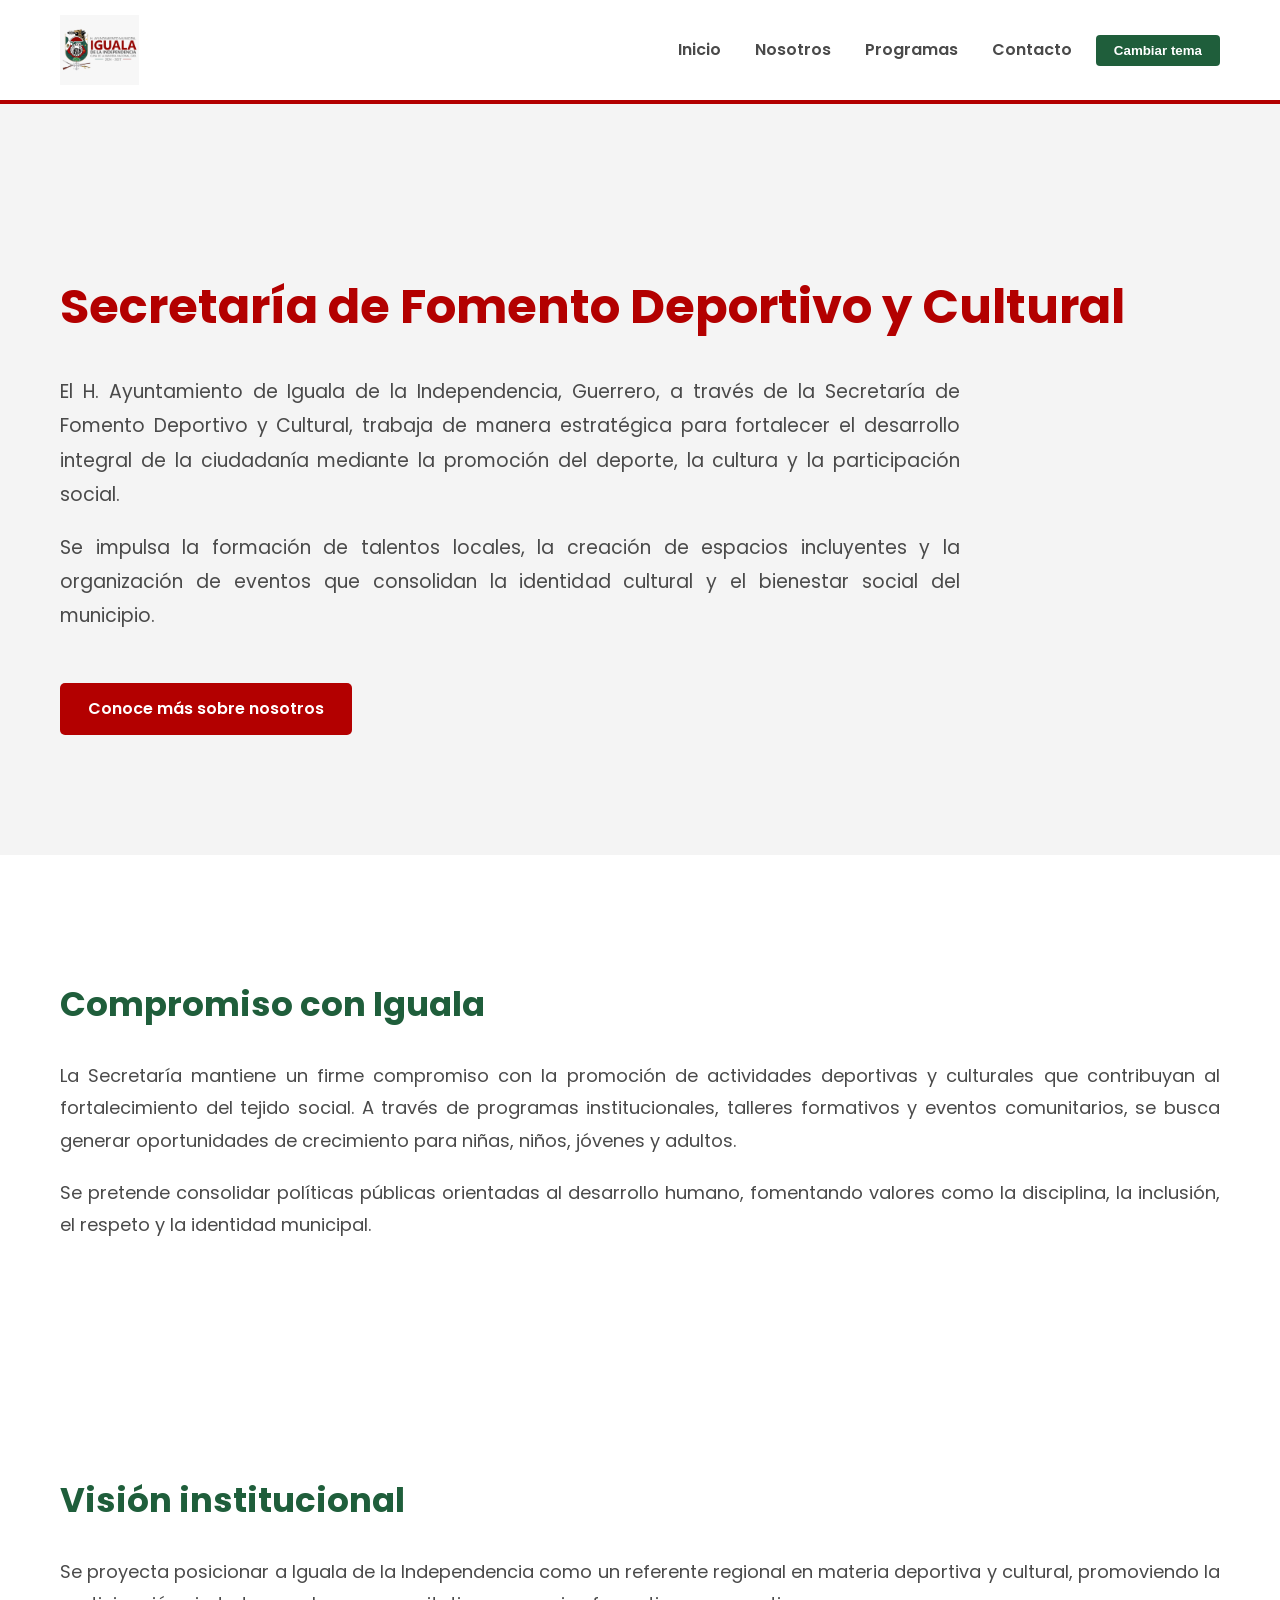
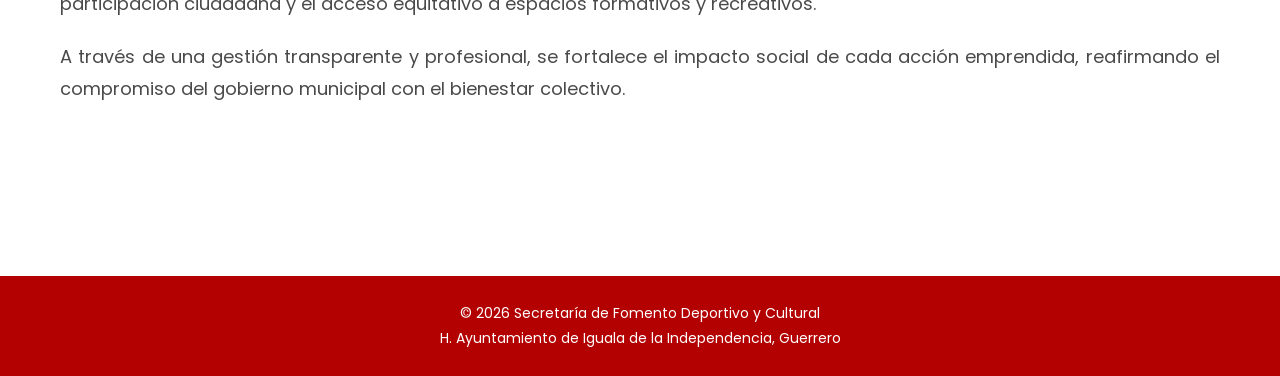
<file: index.html>
<!DOCTYPE html>
<html lang="es">
<head>
    <meta charset="UTF-8">
    <title>Secretaría de Fomento Deportivo y Cultural</title>
    <meta name="viewport" content="width=device-width, initial-scale=1.0">

    <!-- CSS -->
    <link rel="stylesheet" href="styles.css">

    <!-- Script -->
    <script src="script.js" defer></script>
</head>

<body>

    <!-- ================= HEADER ================= -->
    <header>
        <img src="img/LOGO.jpeg" alt="Logo oficial">

        <nav>
            <a href="index.html">Inicio</a>
            <a href="nosotros.html">Nosotros</a>
            <a href="programas.html">Programas</a>
            <a href="contacto.html">Contacto</a>

            <button onclick="cambiarTema()" class="tema-btn">
                Cambiar tema
            </button>
        </nav>
    </header>

    <!-- ================= HERO PRINCIPAL ================= -->
    <section class="hero">
        <h1>Secretaría de Fomento Deportivo y Cultural</h1>

        <p>
            El H. Ayuntamiento de Iguala de la Independencia, Guerrero,
            a través de la Secretaría de Fomento Deportivo y Cultural,
            trabaja de manera estratégica para fortalecer el desarrollo
            integral de la ciudadanía mediante la promoción del deporte,
            la cultura y la participación social.
        </p>

        <p>
            Se impulsa la formación de talentos locales, la creación de
            espacios incluyentes y la organización de eventos que
            consolidan la identidad cultural y el bienestar social
            del municipio.
        </p>

        <a href="nosotros.html" class="btn">
            Conoce más sobre nosotros
        </a>
    </section>

    <!-- ================= COMPROMISO ================= -->
    <section class="section">
        <h2>Compromiso con Iguala</h2>

        <p>
            La Secretaría mantiene un firme compromiso con la promoción
            de actividades deportivas y culturales que contribuyan al
            fortalecimiento del tejido social. A través de programas
            institucionales, talleres formativos y eventos comunitarios,
            se busca generar oportunidades de crecimiento para niñas,
            niños, jóvenes y adultos.
        </p>

        <p>
            Se pretende consolidar políticas públicas orientadas al
            desarrollo humano, fomentando valores como la disciplina,
            la inclusión, el respeto y la identidad municipal.
        </p>
    </section>

    <!-- ================= VISIÓN ================= -->
    <section class="section">
        <h2>Visión institucional</h2>

        <p>
            Se proyecta posicionar a Iguala de la Independencia como
            un referente regional en materia deportiva y cultural,
            promoviendo la participación ciudadana y el acceso equitativo
            a espacios formativos y recreativos.
        </p>

        <p>
            A través de una gestión transparente y profesional, se
            fortalece el impacto social de cada acción emprendida,
            reafirmando el compromiso del gobierno municipal con el
            bienestar colectivo.
        </p>
    </section>

    <!-- ================= FOOTER ================= -->
    <footer>
        © 2026 Secretaría de Fomento Deportivo y Cultural <br>
        H. Ayuntamiento de Iguala de la Independencia, Guerrero
    </footer>

</body>
</html>
</file>
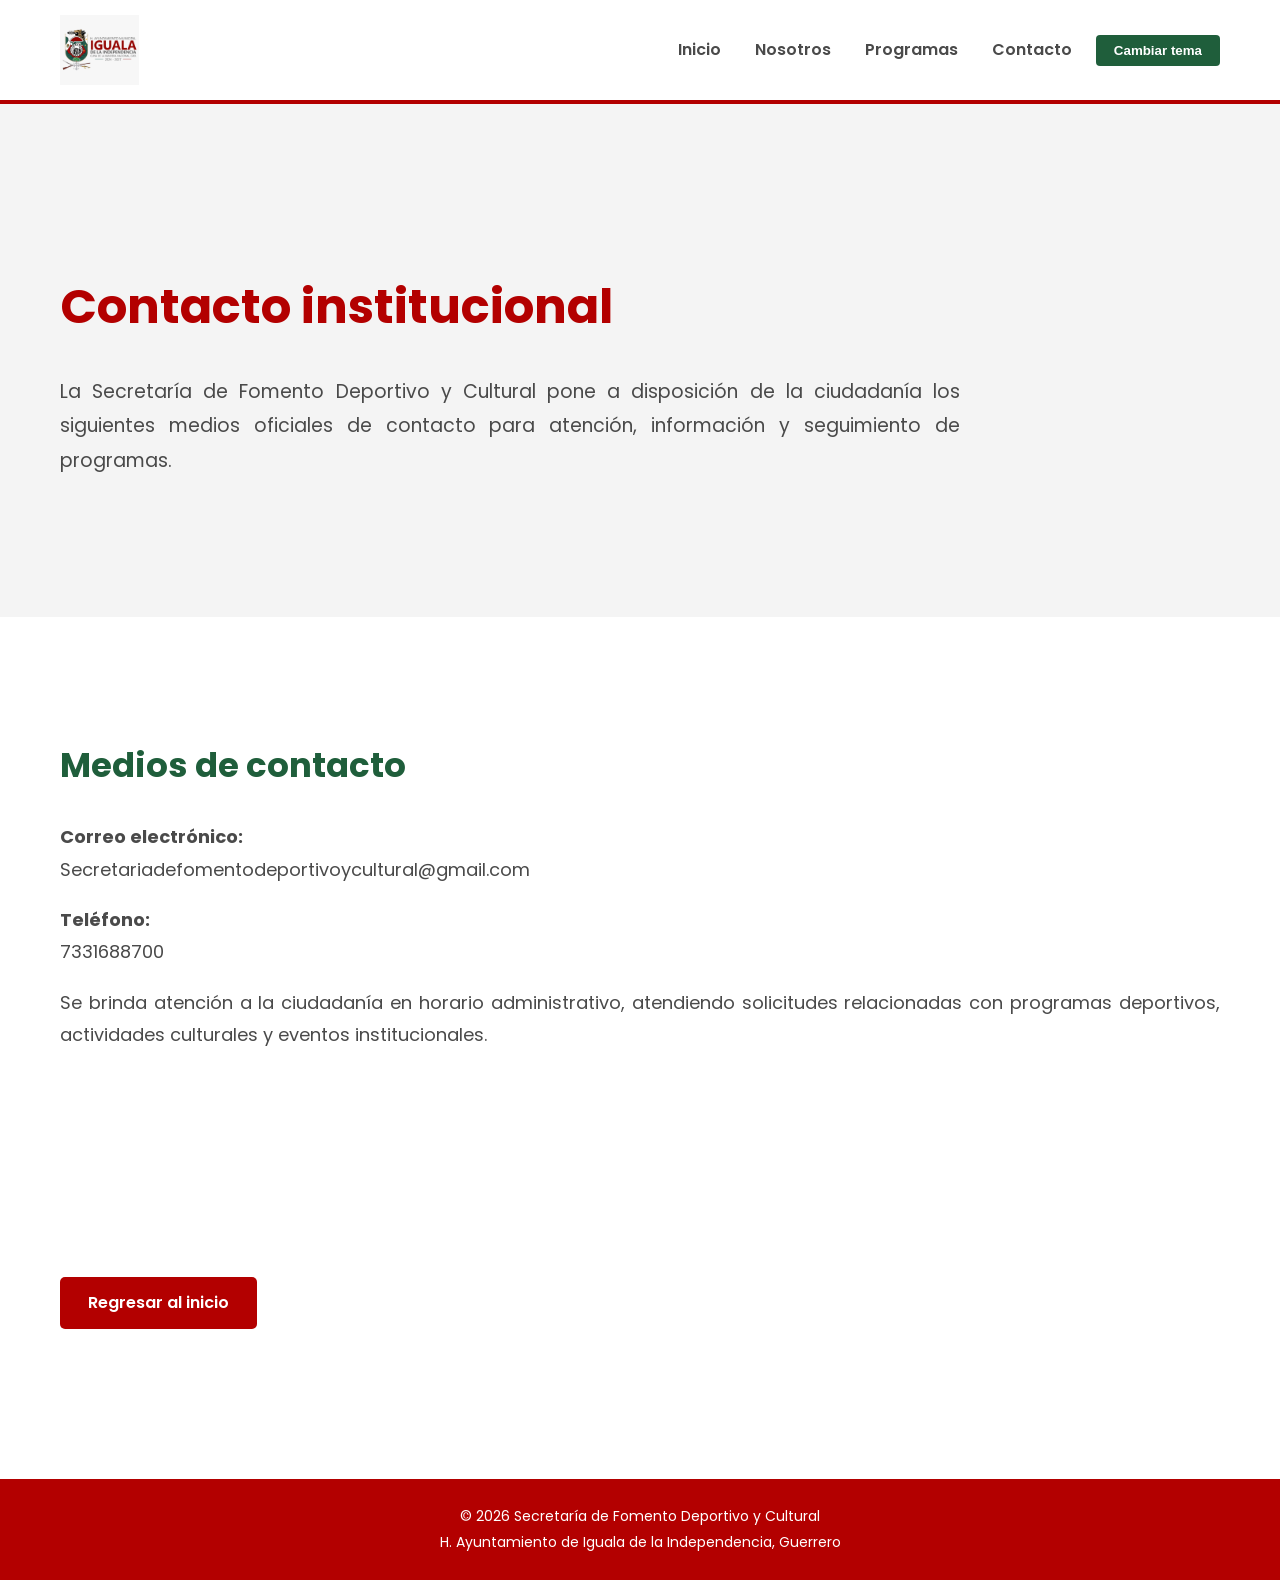
<file: contacto.html>
<!DOCTYPE html>
<html lang="es">
<head>
    <meta charset="UTF-8">
    <title>Contacto | Secretaría de Fomento Deportivo y Cultural</title>
    <meta name="viewport" content="width=device-width, initial-scale=1.0">

    <link rel="stylesheet" href="styles.css">
    <script src="script.js" defer></script>
    

</head>

<body>

<header>
    <img src="img/LOGO.jpeg" alt="Logo oficial">

    <nav>
        <a href="index.html">Inicio</a>
        <a href="nosotros.html">Nosotros</a>
        <a href="programas.html">Programas</a>
        <a href="contacto.html">Contacto</a>
<button onclick="cambiarTema()" class="tema-btn">
    Cambiar tema
</button>


    </nav>
</header>

<section class="hero">
    <h1>Contacto institucional</h1>

    <p>
        La Secretaría de Fomento Deportivo y Cultural pone a disposición
        de la ciudadanía los siguientes medios oficiales de contacto
        para atención, información y seguimiento de programas.
    </p>
</section>

<section class="section contacto-info">

    <h2>Medios de contacto</h2>

    <p>
        <strong>Correo electrónico:</strong><br>
        Secretariadefomentodeportivoycultural@gmail.com
    </p>

    <p>
        <strong>Teléfono:</strong><br>
        7331688700
    </p>

    <p>
        Se brinda atención a la ciudadanía en horario administrativo,
        atendiendo solicitudes relacionadas con programas deportivos,
        actividades culturales y eventos institucionales.
    </p>

</section>

<section class="section">
    <a href="index.html" class="btn">
        Regresar al inicio
    </a>
</section>

<footer>
    © 2026 Secretaría de Fomento Deportivo y Cultural <br>
    H. Ayuntamiento de Iguala de la Independencia, Guerrero
</footer>

</body>
</html>
</file>
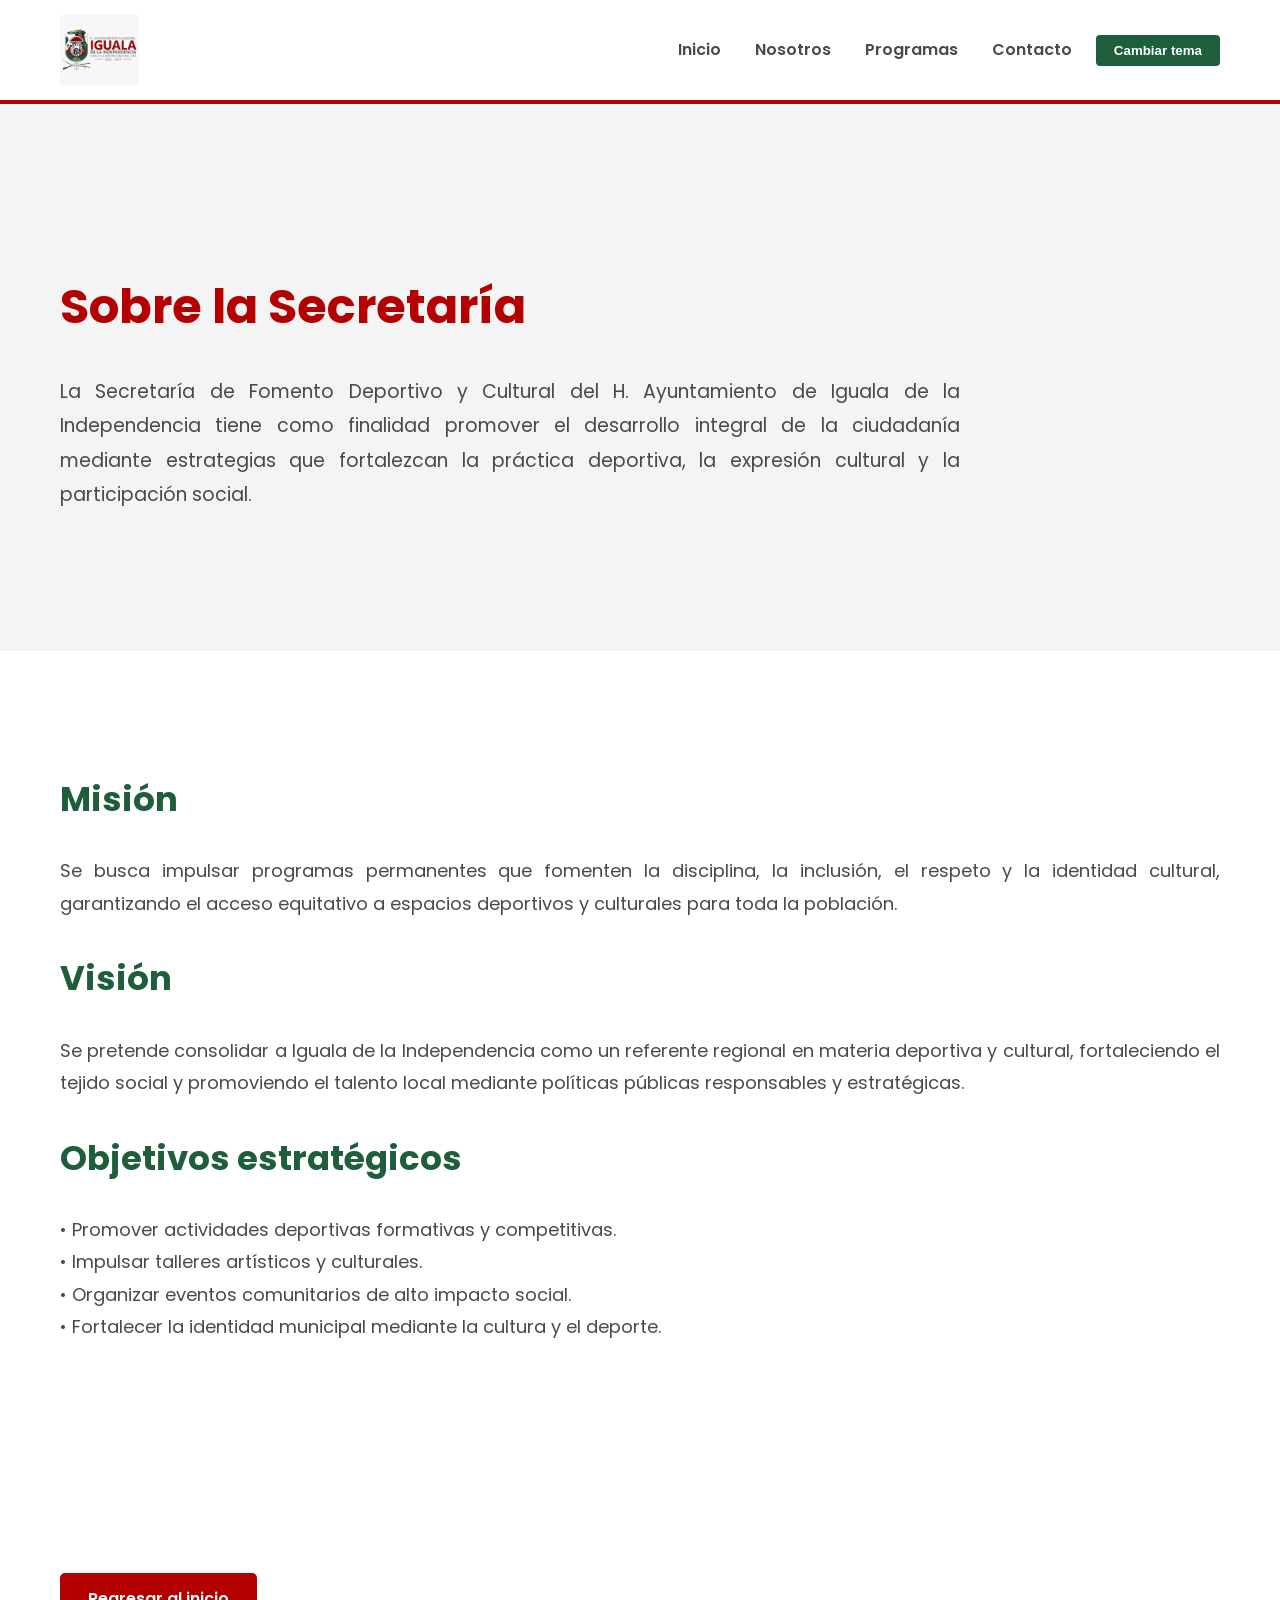
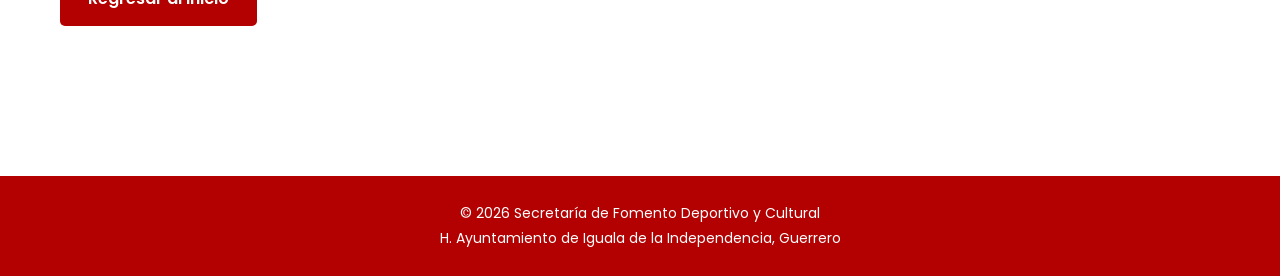
<file: nosotros.html>
<!DOCTYPE html>
<html lang="es">
<head>
    <meta charset="UTF-8">
    <title>Nosotros | Secretaría de Fomento Deportivo y Cultural</title>
    <meta name="viewport" content="width=device-width, initial-scale=1.0">

    <link rel="stylesheet" href="styles.css">
    <script src="script.js" defer></script>
</head>

<body>

<header>
    <img src="img/LOGO.jpeg" alt="Logo oficial">

    <nav>
        <a href="index.html">Inicio</a>
        <a href="nosotros.html">Nosotros</a>
        <a href="programas.html">Programas</a>
        <a href="contacto.html">Contacto</a>

       <button onclick="cambiarTema()" class="tema-btn">
    Cambiar tema
</button>

    </nav>
</header>

<section class="hero">
    <h1>Sobre la Secretaría</h1>

    <p>
        La Secretaría de Fomento Deportivo y Cultural del H. Ayuntamiento
        de Iguala de la Independencia tiene como finalidad promover el
        desarrollo integral de la ciudadanía mediante estrategias que
        fortalezcan la práctica deportiva, la expresión cultural y la
        participación social.
    </p>
</section>

<section class="section">

    <h2>Misión</h2>

    <p>
        Se busca impulsar programas permanentes que fomenten la disciplina,
        la inclusión, el respeto y la identidad cultural, garantizando el
        acceso equitativo a espacios deportivos y culturales para toda la
        población.
    </p>

    <h2>Visión</h2>

    <p>
        Se pretende consolidar a Iguala de la Independencia como un referente
        regional en materia deportiva y cultural, fortaleciendo el tejido
        social y promoviendo el talento local mediante políticas públicas
        responsables y estratégicas.
    </p>

    <h2>Objetivos estratégicos</h2>

    <p>
        • Promover actividades deportivas formativas y competitivas.<br>
        • Impulsar talleres artísticos y culturales.<br>
        • Organizar eventos comunitarios de alto impacto social.<br>
        • Fortalecer la identidad municipal mediante la cultura y el deporte.
    </p>

</section>

<section class="section">
    <a href="index.html" class="btn">
        Regresar al inicio
    </a>
</section>

<footer>
    © 2026 Secretaría de Fomento Deportivo y Cultural <br>
    H. Ayuntamiento de Iguala de la Independencia, Guerrero
</footer>

</body>
</html>
</file>
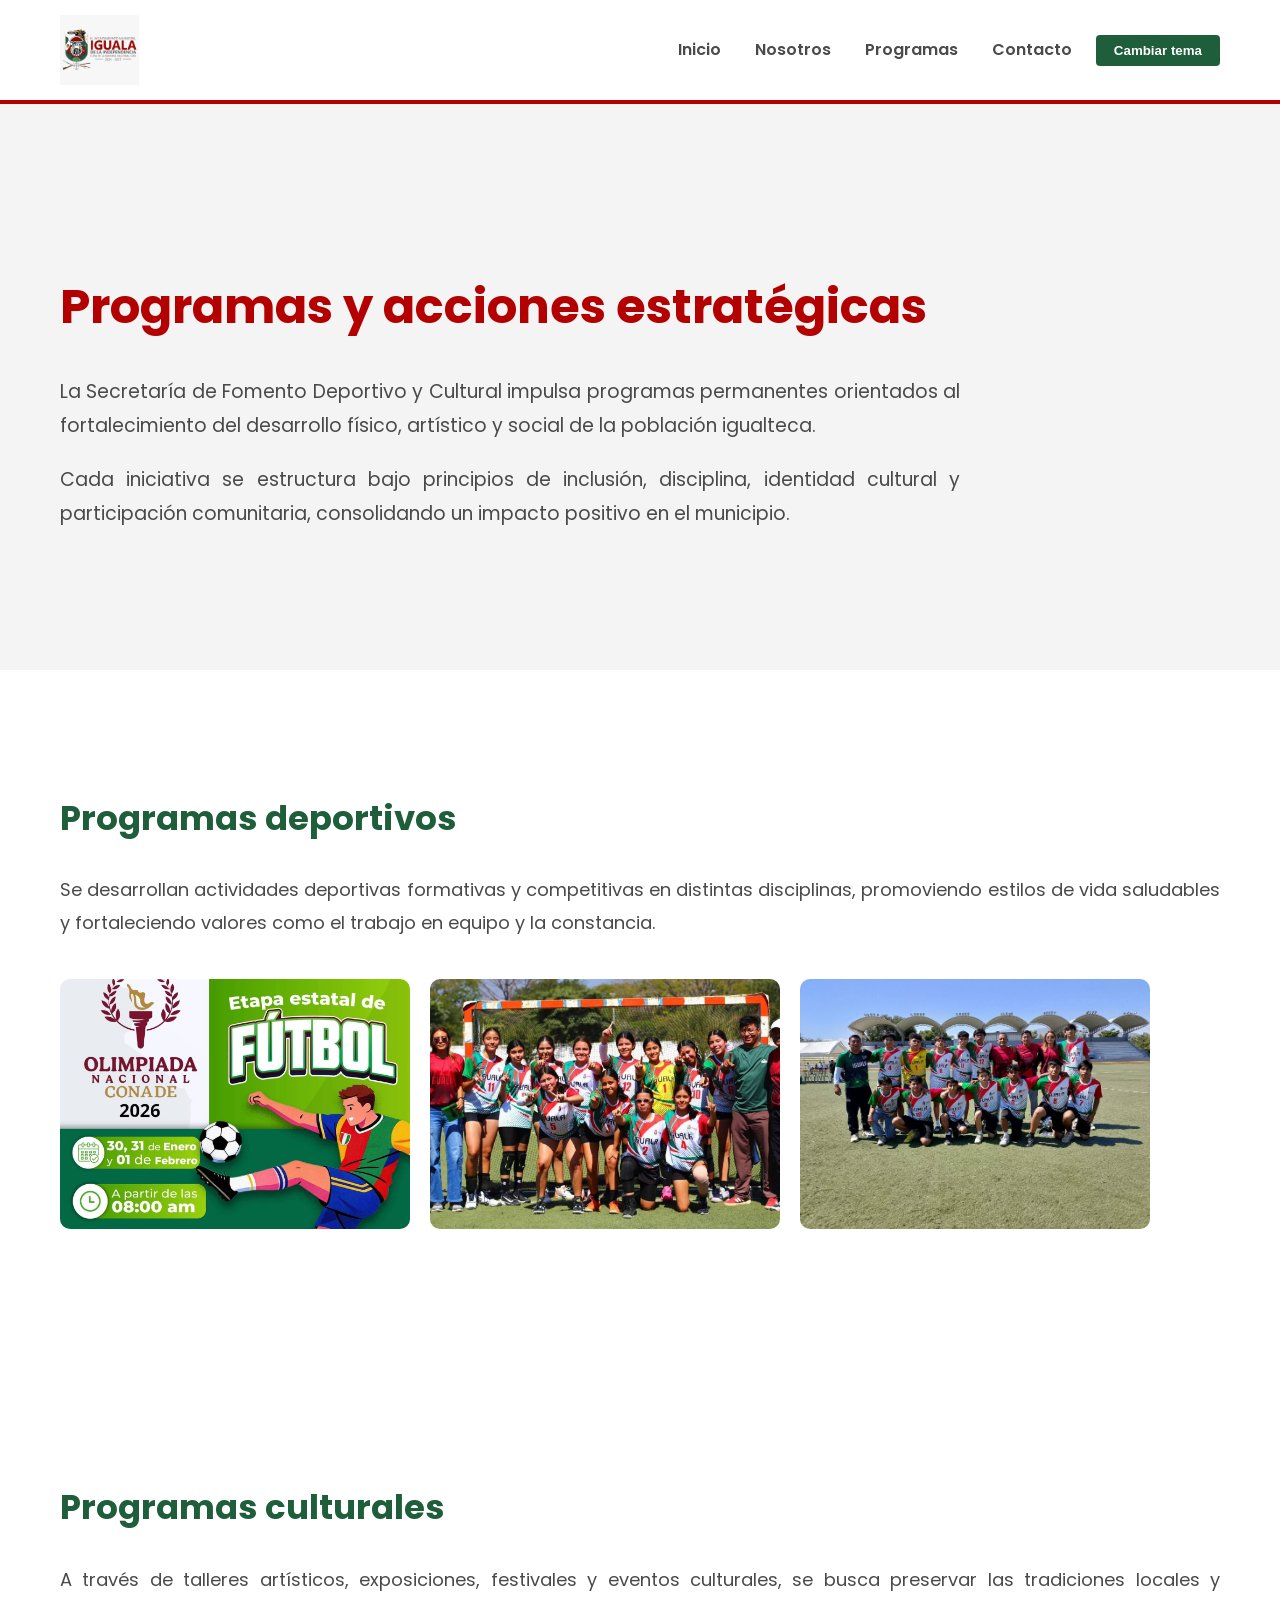
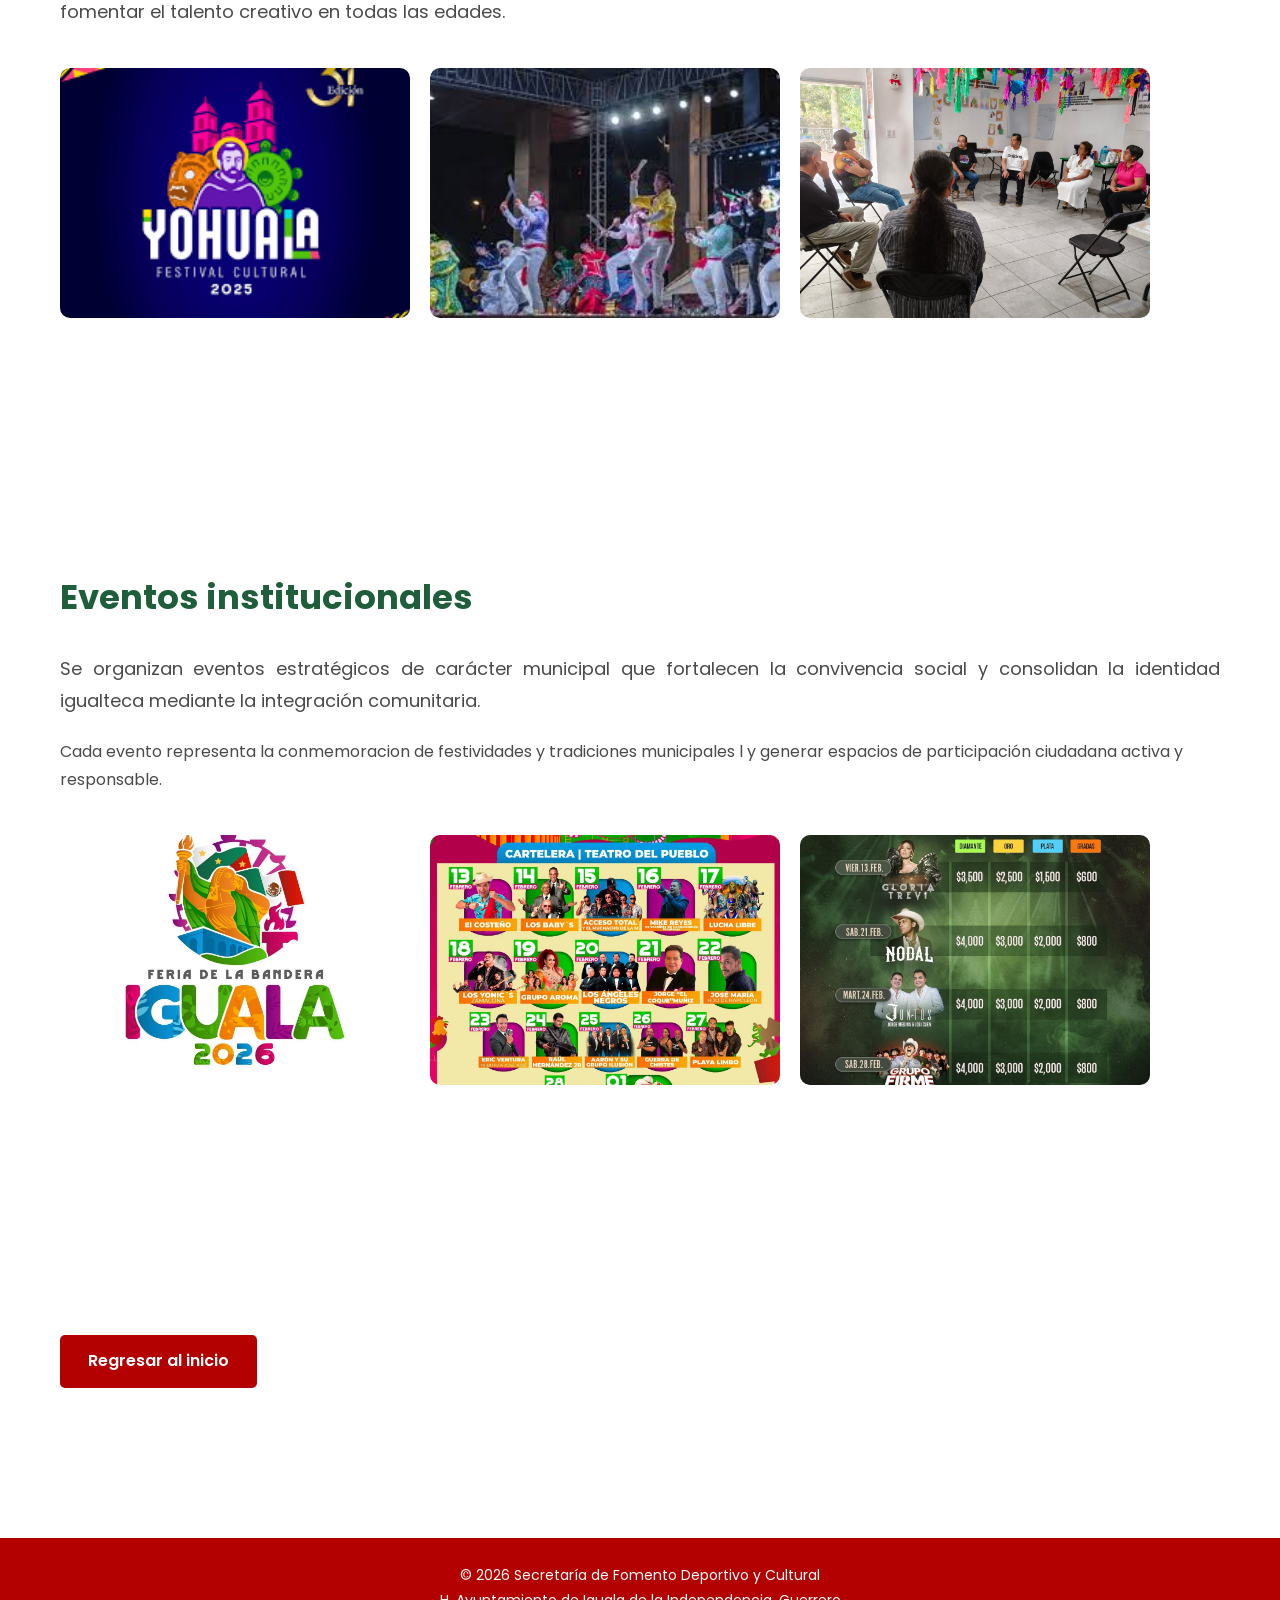
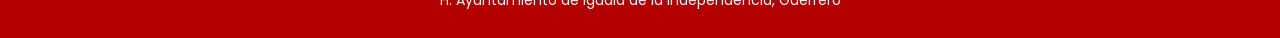
<file: programas.html>
<!DOCTYPE html>
<html lang="es">
<head>
    <meta charset="UTF-8">
    <title>Programas | Secretaría de Fomento Deportivo y Cultural</title>
    <meta name="viewport" content="width=device-width, initial-scale=1.0">

    <link rel="stylesheet" href="styles.css">
    <script src="script.js" defer></script>
</head>

<body>

    <!-- ================= HEADER ================= -->
    <header>
        <img src="img/LOGO.jpeg" alt="Logo oficial">

        <nav>
            <a href="index.html">Inicio</a>
            <a href="nosotros.html">Nosotros</a>
            <a href="programas.html">Programas</a>
            <a href="contacto.html">Contacto</a>

           <button onclick="cambiarTema()" class="tema-btn">
    Cambiar tema
</button>

        </nav>
    </header>

    <!-- ================= INTRO ================= -->
    <section class="hero">
        <h1>Programas y acciones estratégicas</h1>

        <p>
            La Secretaría de Fomento Deportivo y Cultural impulsa programas
            permanentes orientados al fortalecimiento del desarrollo físico,
            artístico y social de la población igualteca.
        </p>

        <p>
            Cada iniciativa se estructura bajo principios de inclusión,
            disciplina, identidad cultural y participación comunitaria,
            consolidando un impacto positivo en el municipio.
        </p>
    </section>

    <!-- ================= PROGRAMAS ================= -->
    <section class="section">

        <h2>Programas deportivos</h2>

        <p>
            Se desarrollan actividades deportivas formativas y competitivas
            en distintas disciplinas, promoviendo estilos de vida saludables
            y fortaleciendo valores como el trabajo en equipo y la constancia.
        </p>

       <div class="galeria">
            <img src="img/Deporte1.jpeg" alt="Programa deportivo">
            <img src="img/Deporte.jpeg" alt="Entrenamiento deportivo">
            <img src="img/Deporte2.jpeg" alt="Competencia municipal">
        </div>

    </section>

    <section class="section">

        <h2>Programas culturales</h2>

        <p>
            A través de talleres artísticos, exposiciones, festivales
            y eventos culturales, se busca preservar las tradiciones
            locales y fomentar el talento creativo en todas las edades.
        </p>

       <div class="galeria">
            <img src="img/EventoCultural.png" alt="Evento cultural">
            <img src="img/PresentacionArtistica.jpg" alt="Presentación artística">
            <img src="img/galeria2.jpeg" alt="Taller cultural">
        </div>
        <p>

    </section>

    <section class="section">

        <h2>Eventos institucionales</h2>

        <p>
            Se organizan eventos estratégicos de carácter municipal que
            fortalecen la convivencia social y consolidan la identidad
            igualteca mediante la integración comunitaria.
        </p>

            Cada evento representa la conmemoracion de festividades y tradiciones  municipales l y generar espacios de participación ciudadana
            activa y responsable.
        </p>
               <div class="galeria">
            <img src="img/Evento.jpeg" alt="Feria 2026">
            <img src="img/Evento1.jpeg" alt="Artistas Teatro del Pueblo">
            <img src="img/Evento2.jpeg" alt="Palenque">
        </div>
    </section>

    <!-- ================= BOTÓN REGRESAR ================= -->
    <section class="section">
        <a href="index.html" class="btn">
            Regresar al inicio
        </a>
    </section>

    <!-- ================= FOOTER ================= -->
    <footer>
        © 2026 Secretaría de Fomento Deportivo y Cultural <br>
        H. Ayuntamiento de Iguala de la Independencia, Guerrero
    </footer>

</body>
</html>
</file>
<file: styles.css>
/* ============================= */
/* FUENTE INSTITUCIONAL */
/* ============================= */

@import url('https://fonts.googleapis.com/css2?family=Poppins:wght@300;400;600;700&display=swap');

:root {
    --rojo: #b30000;
    --verde: #1f5e3b;
    --gris: #4a4a4a;
    --gris-claro: #f4f4f4;
    --blanco: #ffffff;
}

/* ============================= */
/* BASE */
/* ============================= */

body {
    margin: 0;
    font-family: 'Poppins', sans-serif;
    background-color: var(--blanco);
    color: var(--gris);
    line-height: 1.8;
    opacity: 0;
}

.fade-in {
    opacity: 1;
    transition: opacity 0.6s ease-in-out;
}

.fade-out {
    opacity: 0;
    transition: opacity 0.4s ease-in-out;
}

/* ============================= */
/* HEADER */
/* ============================= */

header {
    background-color: var(--blanco);
    border-bottom: 4px solid var(--rojo);
    padding: 15px 60px;
    display: flex;
    justify-content: space-between;
    align-items: center;
}

header img {
    height: 70px;
}

nav a {
    text-decoration: none;
    color: var(--gris);
    margin-left: 30px;
    font-weight: 600;
    transition: 0.3s;
}

nav a:hover {
    color: var(--rojo);
}

/* ============================= */
/* HERO */
/* ============================= */

.hero {
    padding: 120px 60px;
    background-color: var(--gris-claro);
}

.hero h1 {
    font-size: 48px;
    color: var(--rojo);
    margin-bottom: 25px;
}

.hero p {
    font-size: 19px;
    max-width: 900px;
    text-align: justify;
}

/* ============================= */
/* SECCIONES */
/* ============================= */

.section {
    padding: 90px 60px;
}

.section h2 {
    font-size: 34px;
    color: var(--verde);
    margin-bottom: 25px;
}

.section p {
    font-size: 18px;
    text-align: justify;
    margin-bottom: 20px;
}

/* ============================= */
/* BOTONES */
/* ============================= */

.btn {
    display: inline-block;
    margin-top: 30px;
    padding: 12px 28px;
    background-color: var(--rojo);
    color: var(--blanco);
    text-decoration: none;
    font-weight: 600;
    border-radius: 5px;
    transition: 0.3s;
}

.btn:hover {
    background-color: #8a0000;
}

.tema-btn {
    background-color: var(--verde);
    color: var(--blanco);
    border: none;
    padding: 8px 18px;
    font-weight: 600;
    cursor: pointer;
    border-radius: 4px;
    margin-left: 20px;
}

.tema-btn:hover {
    background-color: #15422a;
}

/* ============================= */
/* GALERÍA */
/* ============================= */

.galeria {
    display: grid;
    grid-template-columns: repeat(auto-fit, minmax(280px, 1fr));
    gap: 25px;
    margin-top: 40px;
}

.galeria img {
    width: 100%;
    border-radius: 8px;
    transition: transform 0.4s ease;
}

.galeria img:hover {
    transform: scale(1.04);
}

/* ============================= */
/* CONTACTO */
/* ============================= */

.contacto-info {
    font-size: 19px;
}

.contacto-info p {
    margin-bottom: 15px;
    text-align: justify;
}

/* ============================= */
/* FOOTER */
/* ============================= */

footer {
    background-color: var(--rojo);
    color: var(--blanco);
    text-align: center;
    padding: 25px;
    font-size: 14px;
    margin-top: 60px;
}

/* ============================= */
/* MODO OSCURO */
/* ============================= */

.dark-mode {
    background-color: #1a1a1a;
    color: #e5e5e5;
}

.dark-mode header {
    background-color: #111;
    border-bottom: 4px solid var(--verde);
}

.dark-mode .hero {
    background-color: #222;
}

.dark-mode .section h2 {
    color: var(--rojo);
}

.dark-mode footer {
    background-color: #111;
}
/* ============================= */
/* GALERÍA PROGRAMAS UNIFORME */
/* ============================= */

.galeria {
    display: flex;
    gap: 20px;              /* Espacio entre imágenes */
    margin-bottom: 40px;
}

.galeria img {
    width: 100%;
    max-width: 350px;       /* Todas del mismo ancho */
    height: 250px;          /* Todas del mismo alto */
    object-fit: cover;      /* Recorta sin deformar */
    border-radius: 10px;
    transition: transform 0.3s ease, box-shadow 0.3s ease;
}

.galeria img:hover {
    transform: scale(1.05);
    box-shadow: 0 10px 25px rgba(0, 0, 0, 0.2);
}
</file>
